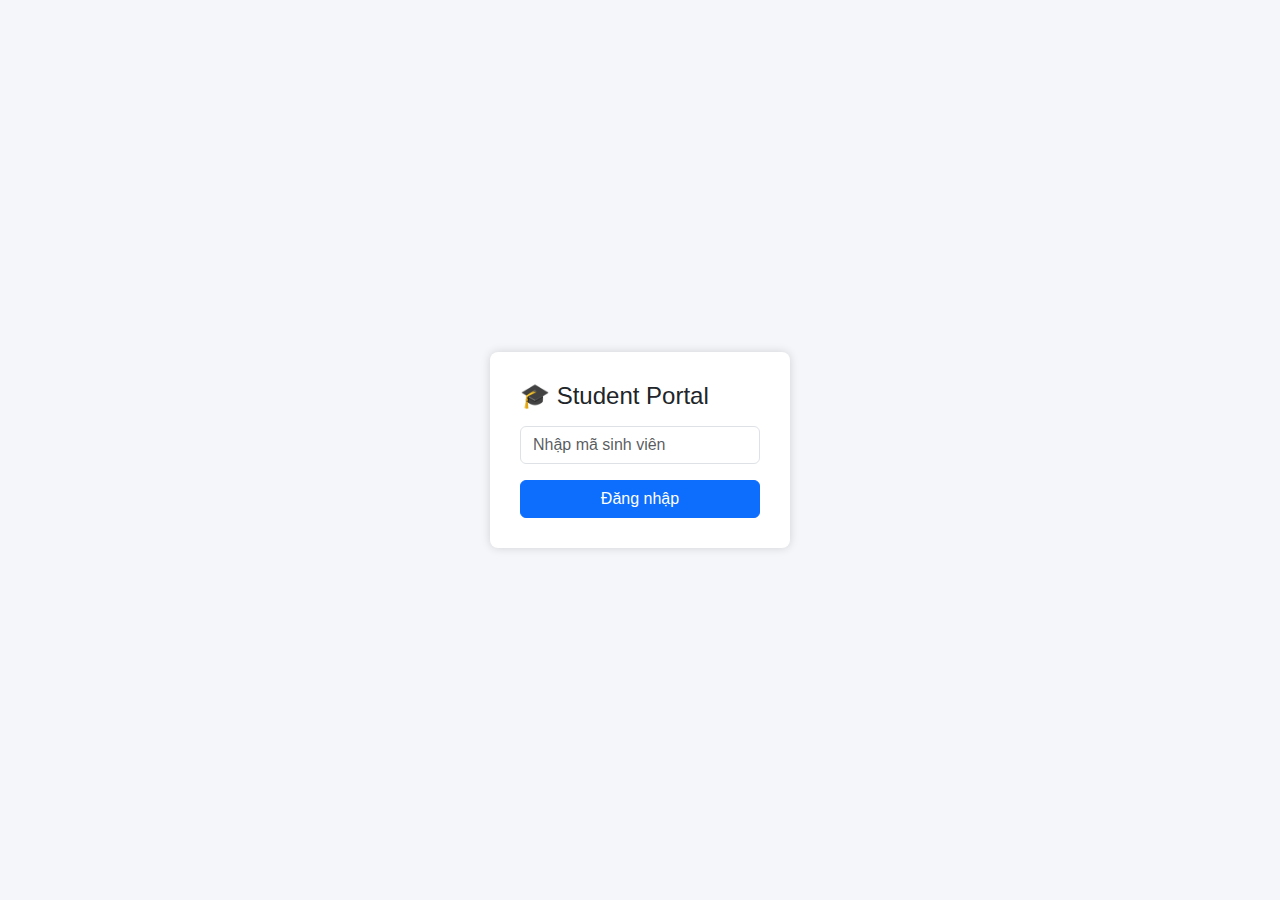
<file: index.html>
<!DOCTYPE html>
<html lang="vi">
<head>
  <meta charset="UTF-8">
  <meta name="viewport" content="width=device-width, initial-scale=1">
  <title>Student Login</title>
  <link href="https://cdn.jsdelivr.net/npm/bootstrap@5.3.2/dist/css/bootstrap.min.css" rel="stylesheet">
  <link rel="stylesheet" href="css/style.css">
</head>

<body class="login-page">

<div class="login-box">
  <h4 class="mb-3">🎓 Student Portal</h4>
  <input id="studentId" class="form-control mb-3" placeholder="Nhập mã sinh viên">
  <button class="btn btn-primary w-100" onclick="login()">Đăng nhập</button>
</div>

<script src="js/app.js"></script>
</body>
</html>
</file>
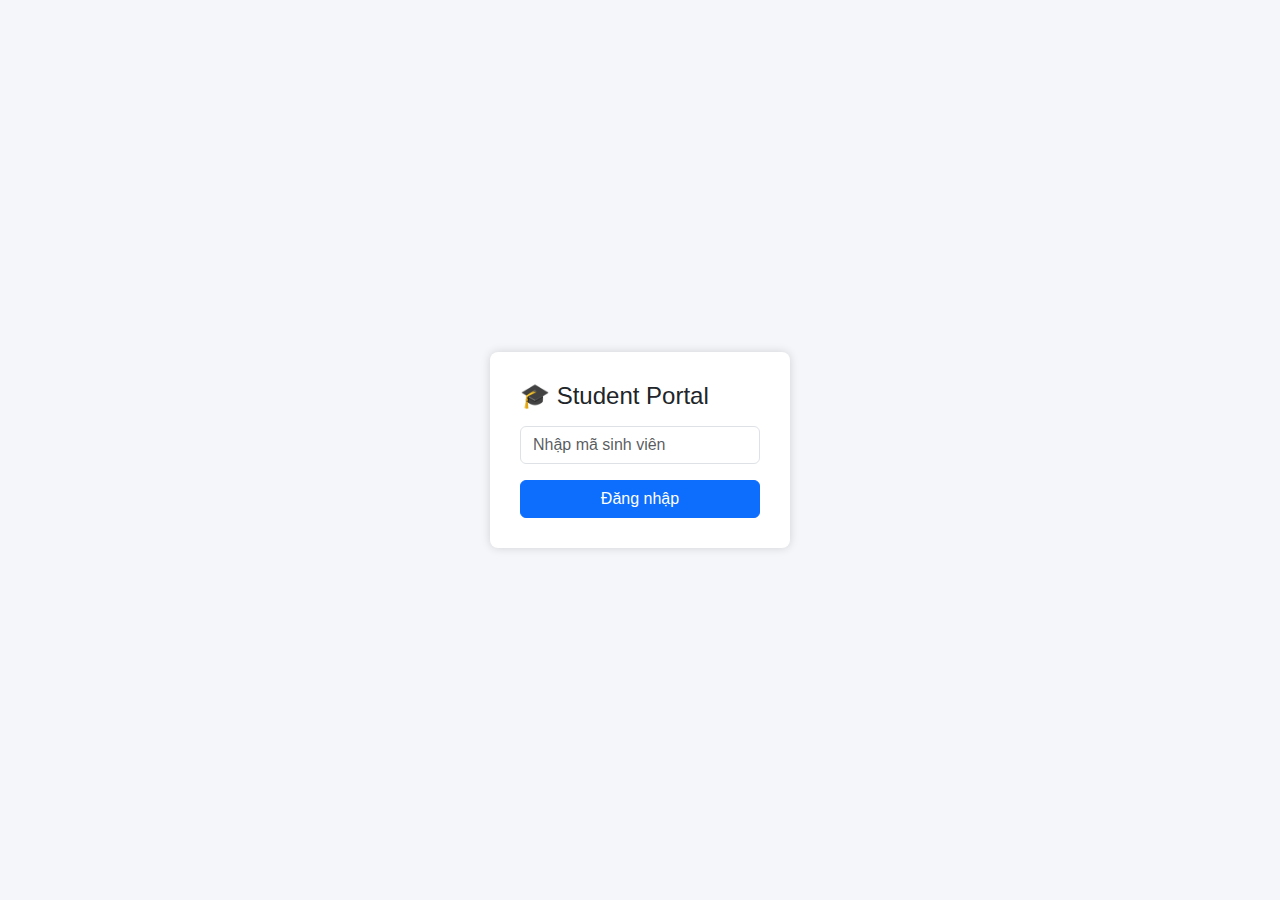
<file: dashboard.html>
<!DOCTYPE html>
<html lang="vi">
  <head>
    <meta charset="UTF-8" />
    <meta name="viewport" content="width=device-width, initial-scale=1" />
    <title>Schedule</title>
    <link href="https://cdn.jsdelivr.net/npm/bootstrap@5.3.2/dist/css/bootstrap.min.css" rel="stylesheet" />
    <link rel="stylesheet" href="css/style.css" />
  </head>

  <body>
    <div class="d-flex">
      <!-- SIDEBAR -->
      <aside class="sidebar">
        <div class="sidebar-header">
          <h1>TLU</h1>
          <h6>TLU Student</h6>
        </div>

        <ul class="nav flex-column">
          <li class="nav-item">
            <a class="nav-link" href="dashboard.html">📅 Schedule</a>
          </li>
          <li class="nav-item">
            <a class="nav-link" href="scores.html">📊 Scores</a>
          </li>
          <li class="nav-item">
            <a class="nav-link" href="information.html">ℹ Information</a>
          </li>
          <li class="nav-item mt-auto">
            <a class="nav-link text-danger" href="index.html">🚪 Logout</a>
          </li>
        </ul>
      </aside>

      <!-- (copy sidebar ở trên) -->

      <main class="content">
        <h3>📅 Here is your Schedule</h3>
        <p class="text-muted">Weekly timetable</p>

        <table class="table table-bordered table-hover custom-schedule-table mt-4">
          <thead class="table-dark">
            <tr>
              <th>Day</th>
              <th>Subject</th>
              <th>Room</th>
              <th>Time</th>
            </tr>
          </thead>
          <tbody id="scheduleTable"></tbody>
        </table>
        <button class="btn btn-outline-primary mt-3" onclick="exportSchedule()">📥 Xuất thời khóa biểu (PDF)</button>
      </main>
    </div>

    <!-- Chatbot -->
    <button class="chatbot-button" onclick="toggleChat()">💬</button>
    <div class="chat-popup" id="chatPopup">
      <div class="chat-header">🤖 AI Assistant</div>
      <div class="chat-body" id="chatBox"></div>
      <div class="chat-footer">
        <input id="chatInput" class="form-control mb-2" placeholder="Nhập câu hỏi..." />
        <button class="btn btn-success w-100" onclick="sendMessage()">Gửi</button>
      </div>
    </div>

    <script src="js/app.js"></script>
  </body>
</html>
</file>
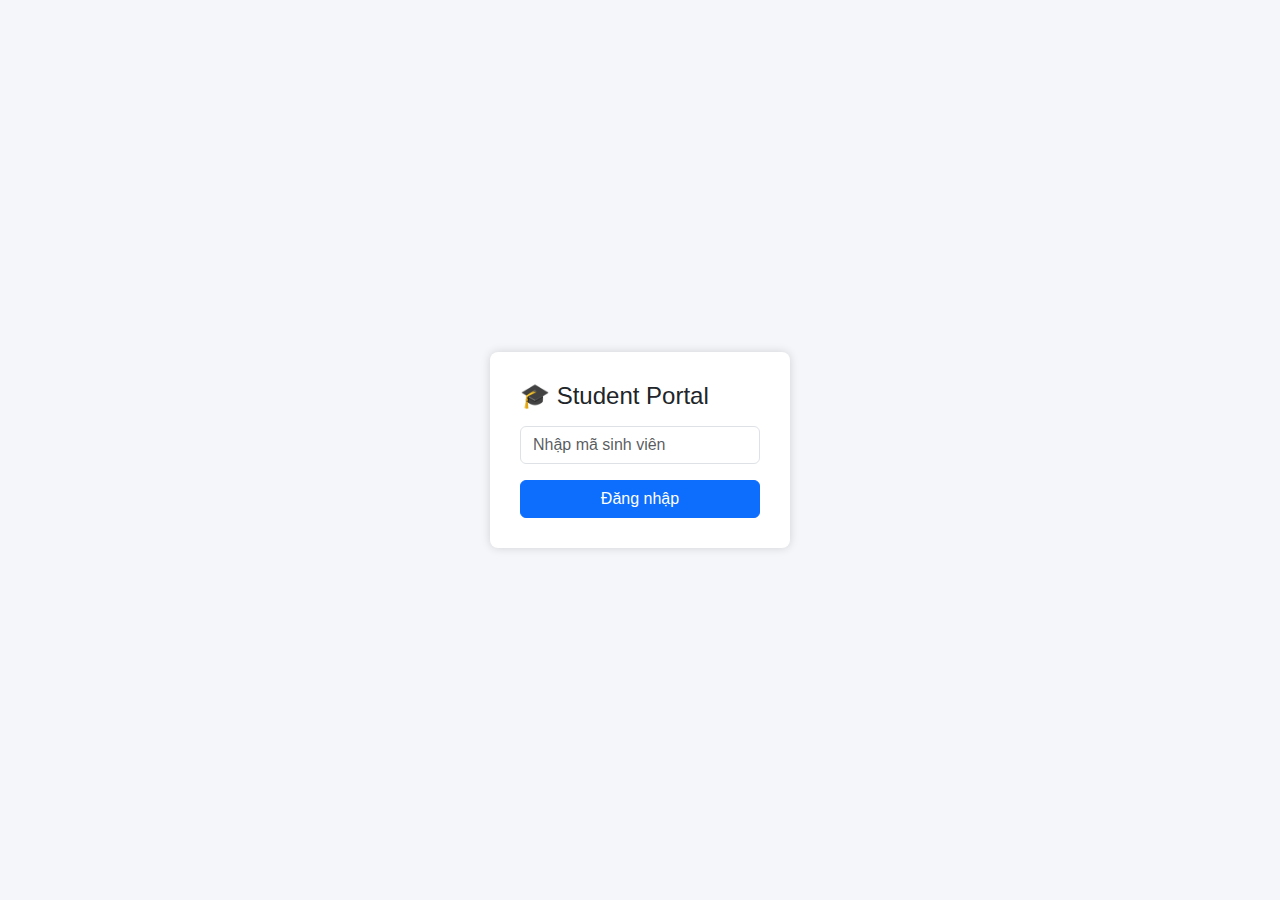
<file: information.html>
<!DOCTYPE html>
<html lang="vi">
<head>
  <meta charset="UTF-8">
  <meta name="viewport" content="width=device-width, initial-scale=1">
  <title>Schedule</title>
  <link href="https://cdn.jsdelivr.net/npm/bootstrap@5.3.2/dist/css/bootstrap.min.css" rel="stylesheet">
  <link rel="stylesheet" href="css/style.css">
</head>

<body>

<div class="d-flex">
  <!-- SIDEBAR -->
   <div class="d-flex">
  <aside class="sidebar">
    <div class="sidebar-header">
      <h1>TLU</h1>
      <h6>TLU Student</h6>
    </div>

    <ul class="nav flex-column">
      <li class="nav-item">
        <a class="nav-link" href="dashboard.html">📅 Schedule</a>
      </li>
      <li class="nav-item">
        <a class="nav-link" href="scores.html">📊 Scores</a>
      </li>
      <li class="nav-item">
        <a class="nav-link" href="information.html">⚙  Information</a>
      </li>
      <li class="nav-item mt-auto">
        <a class="nav-link text-danger" href="index.html">🚪 Logout</a>
      </li>
    </ul>
  </aside>

  <!-- (copy sidebar ở trên) -->
    <main class="content">
    <h3>ℹ Student Information</h3>
    <p class="text-muted">Your profile</p>

    <div class="card p-4 mt-4 info-card">
        <p><b>Student ID:</b> <span id="infoId"></span></p>
        <p><b>Name:</b> <span id="infoName"></span></p>
        <p><b>Class:</b> <span id="infoClass"></span></p>
    </div>
    </main>

</div>

<!-- Chatbot -->
<button class="chatbot-button" onclick="toggleChat()">💬</button>
<div class="chat-popup" id="chatPopup">
  <div class="chat-header">🤖 AI Assistant</div>
  <div class="chat-body" id="chatBox"></div>
  <div class="chat-footer">
    <input id="chatInput" class="form-control mb-2" placeholder="Nhập câu hỏi...">
    <button class="btn btn-success w-100" onclick="sendMessage()">Gửi</button>
  </div>
</div>

<script src="js/app.js"></script>
</body>
</html>
</file>
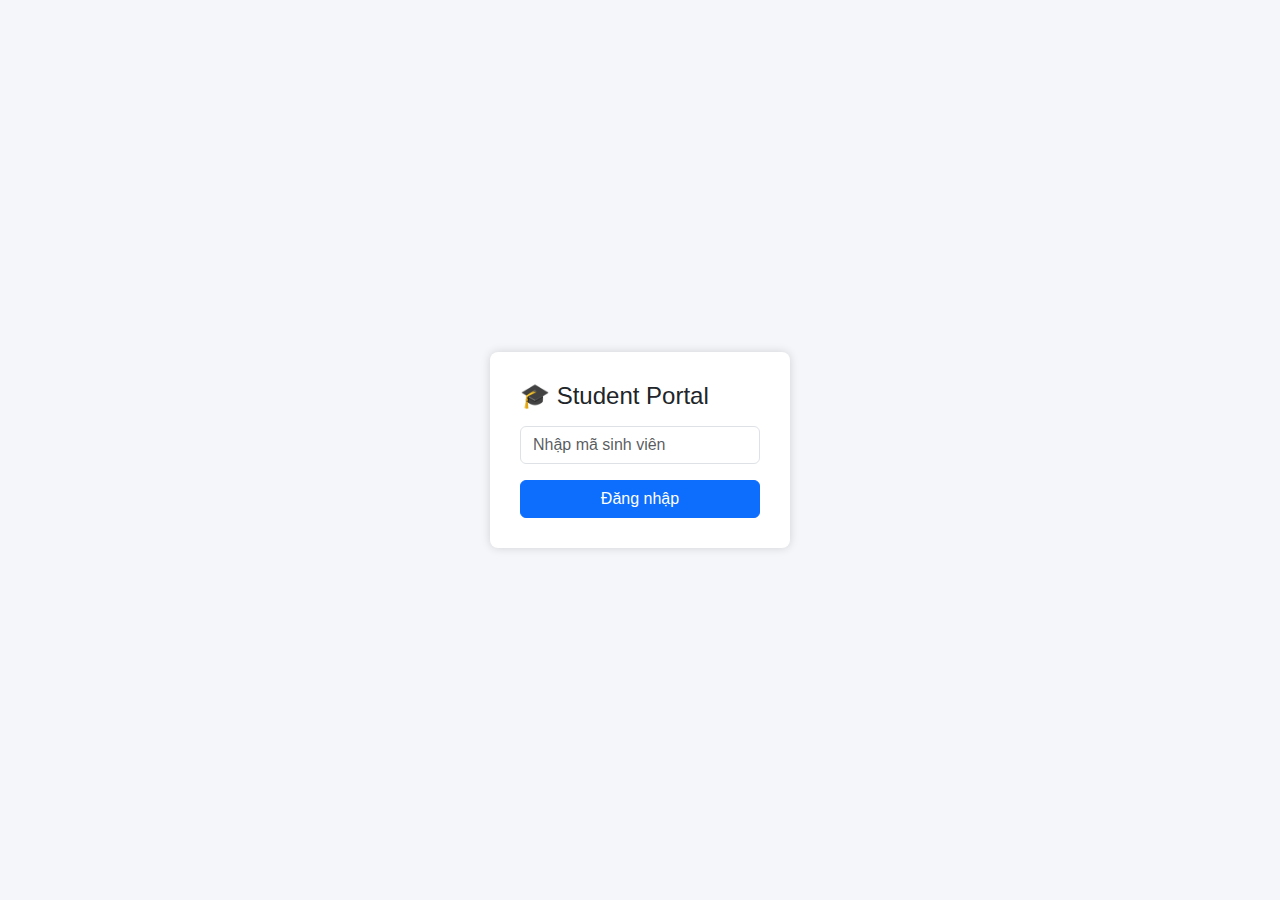
<file: score.html>
<!DOCTYPE html>
<html lang="vi">
<head>
  <meta charset="UTF-8">
  <meta name="viewport" content="width=device-width, initial-scale=1">
  <title>Schedule</title>
  <link href="https://cdn.jsdelivr.net/npm/bootstrap@5.3.2/dist/css/bootstrap.min.css" rel="stylesheet">
  <link rel="stylesheet" href="css/style.css">
</head>

<body>

<div class="d-flex">
  <!-- SIDEBAR -->
   <div class="d-flex">
  <aside class="sidebar">
    <div class="sidebar-header">
      <h1>TLU</h1>
      <h6>TLU Student</h6>
    </div>

    <ul class="nav flex-column">
      <li class="nav-item">
        <a class="nav-link" href="dashboard.html">📅 Schedule</a>
      </li>
      <li class="nav-item">
        <a class="nav-link" href="scores.html">📊 Scores</a>
      </li>
      <li class="nav-item">
        <a class="nav-link" href="information.html">ℹ Information</a>
      </li>
      <li class="nav-item mt-auto">
        <a class="nav-link text-danger" href="index.html">🚪 Logout</a>
      </li>
    </ul>
  </aside>

  <!-- (copy sidebar ở trên) -->

    <main class="content">
    <h3>📊 Here is your Scores</h3>
    <p class="text-muted">Academic results</p>

    <table class="table table-bordered mt-4">
        <thead class="table-dark">
        <tr>
            <th>Subject</th>
            <th>Mid</th>
            <th>Final</th>
            <th>Total</th>
        </tr>
        </thead>
        <tbody id="scoreTable"></tbody>
    </table>
    </main>

</div>

<!-- Chatbot -->
<button class="chatbot-button" onclick="toggleChat()">💬</button>
<div class="chat-popup" id="chatPopup">
  <div class="chat-header">🤖 AI Assistant</div>
  <div class="chat-body" id="chatBox"></div>
  <div class="chat-footer">
    <input id="chatInput" class="form-control mb-2" placeholder="Nhập câu hỏi...">
    <button class="btn btn-success w-100" onclick="sendMessage()">Gửi</button>
  </div>
</div>

<script src="js/app.js"></script>
</body>
</html>
</file>
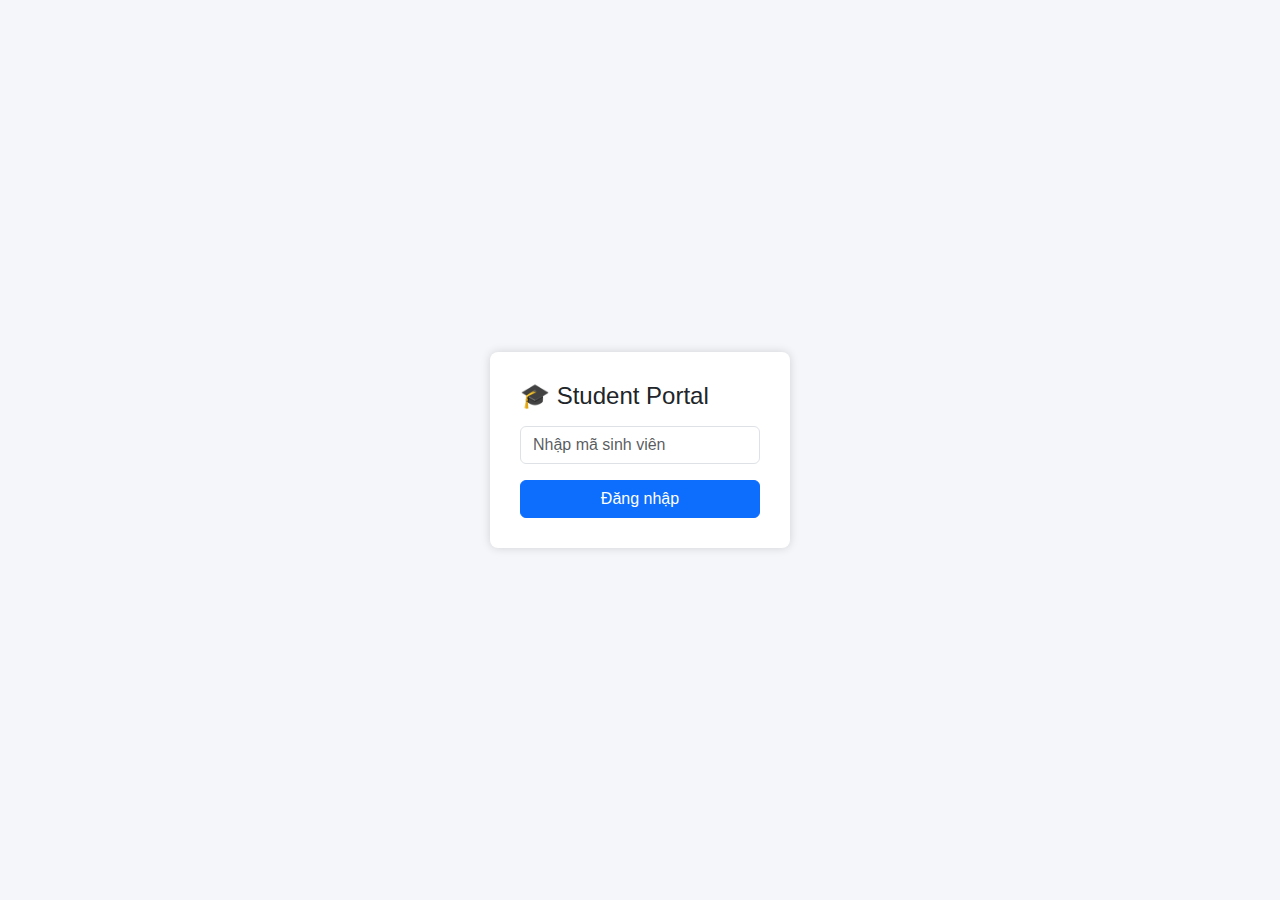
<file: scores.html>
<!DOCTYPE html>
<html lang="vi">
  <head>
    <meta charset="UTF-8" />
    <meta name="viewport" content="width=device-width, initial-scale=1" />
    <title>Schedule</title>
    <link href="https://cdn.jsdelivr.net/npm/bootstrap@5.3.2/dist/css/bootstrap.min.css" rel="stylesheet" />
    <link rel="stylesheet" href="css/style.css" />
  </head>

  <body>
    <div class="d-flex">
      <!-- SIDEBAR -->
      <aside class="sidebar">
        <div class="sidebar-header">
          <h1>TLU</h1>
          <h6>TLU Student</h6>
        </div>

        <ul class="nav flex-column">
          <li class="nav-item">
            <a class="nav-link" href="dashboard.html">📅 Schedule</a>
          </li>
          <li class="nav-item">
            <a class="nav-link" href="scores.html">📊 Scores</a>
          </li>
          <li class="nav-item">
            <a class="nav-link" href="information.html">ℹ Information</a>
          </li>
          <li class="nav-item mt-auto">
            <a class="nav-link text-danger" href="index.html">🚪 Logout</a>
          </li>
        </ul>
      </aside>

      <!-- (copy sidebar ở trên) -->

      <main class="content">
        <h3>📊 Here is your Scores</h3>
        <p class="text-muted">Academic results</p>

        <table class="table table-bordered table-hover custom-schedule-table mt-4">
          <thead class="table-dark">
            <tr>
              <th>Subject</th>
              <th>Mid</th>
              <th>Final</th>
              <th>Total</th>
            </tr>
          </thead>
          <tbody id="scoreTable"></tbody>
        </table>
        <button class="btn btn-outline-success mt-3" onclick="exportScores()">📥 Xuất bảng điểm (PDF)</button>
      </main>
    </div>

    <!-- Chatbot -->
    <button class="chatbot-button" onclick="toggleChat()">💬</button>
    <div class="chat-popup" id="chatPopup">
      <div class="chat-header">🤖 AI Assistant</div>
      <div class="chat-body" id="chatBox"></div>
      <div class="chat-footer">
        <input id="chatInput" class="form-control mb-2" placeholder="Nhập câu hỏi..." />
        <button class="btn btn-success w-100" onclick="sendMessage()">Gửi</button>
      </div>
    </div>

    <script src="js/app.js"></script>
  </body>
</html>
</file>
<file: css/style.css>
body {
  background: #f4f6f9;
  font-family: "Segoe UI", sans-serif;
}

/* LOGIN */
.login-page {
  display: flex;
  justify-content: center;
  align-items: center;
  height: 100vh;
}
.login-box {
  width: 300px;
  padding: 30px;
  background: white;
  border-radius: 8px;
  box-shadow: 0 0 10px rgba(0, 0, 0, 0.15);
}

/* SIDEBAR */
.sidebar {
  width: 240px;
  min-height: 100vh;
  background: #1f2937;
  color: white;
  padding: 20px;
}
.sidebar-header {
  text-align: center;
  margin-bottom: 30px;
}
.logo {
  width: 60px;
  margin-bottom: 10px;
}
.sidebar .nav-link {
  color: #cbd5e1;
  padding: 12px;
  border-radius: 6px;
}
.sidebar .nav-link:hover {
  background: #374151;
  color: white;
}

/* CONTENT */
.content {
  flex: 1;
  padding: 30px;
}

/* INFO */
.info-card {
  max-width: 400px;
}

/* CHATBOT */
.chatbot-button {
  position: fixed;
  bottom: 20px;
  right: 20px;
  width: 60px;
  height: 60px;
  border-radius: 50%;
  border: none;
  font-size: 24px;
  background: #0d6efd;
  color: white;
}
.chat-popup {
  display: none;
  position: fixed;
  bottom: 90px;
  right: 20px;
  width: 300px;
  height: 400px;
  background: white;
  border-radius: 10px;
  box-shadow: 0 0 10px rgba(0, 0, 0, 0.2);
  flex-direction: column;
}
.chat-header {
  background: #0d6efd;
  color: white;
  padding: 10px;
}
.chat-body {
  flex: 1;
  padding: 10px;
  overflow-y: auto;
}
.chat-footer {
  padding: 10px;
}

/* Tùy chỉnh bảng thời khóa biểu */
.content {
  flex: 1;
  padding: 30px;
  background-color: #ffffff; /* Nền trắng cho vùng nội dung */
}

.custom-schedule-table {
  width: 100%;
  border-collapse: separate;
  border-spacing: 0;
  border-radius: 8px;
  overflow: hidden;
  box-shadow: 0 4px 6px rgba(0, 0, 0, 0.05); /* Đổ bóng nhẹ cho sang */
}

/* Thay đổi màu nền đen của header sang màu xanh chuyên nghiệp */
.custom-schedule-table thead {
  background-color: #4f46e5; /* Màu Indigo hiện đại */
  color: white;
  text-align: center;
}

.custom-schedule-table th {
  padding: 15px;
  font-weight: 600;
  border: 1px solid #e2e8f0 !important; /* Kẻ dọc cho header */
}

/* Kẻ dọc và ngang cho từng ô */
.custom-schedule-table td {
  padding: 12px 15px;
  vertical-align: middle;
  border: 1px solid #e2e8f0 !important; /* Kẻ dọc ngang rõ ràng */
  color: #475569;
}

/* Hiệu ứng khi di chuột qua dòng */
.custom-schedule-table tbody tr:hover {
  background-color: #f8fafc;
}

/* Căn giữa cột Thứ và Thời gian cho dễ nhìn */
.custom-schedule-table td:first-child,
.custom-schedule-table td:last-child {
  text-align: center;
  font-weight: 500;
}
</file>
